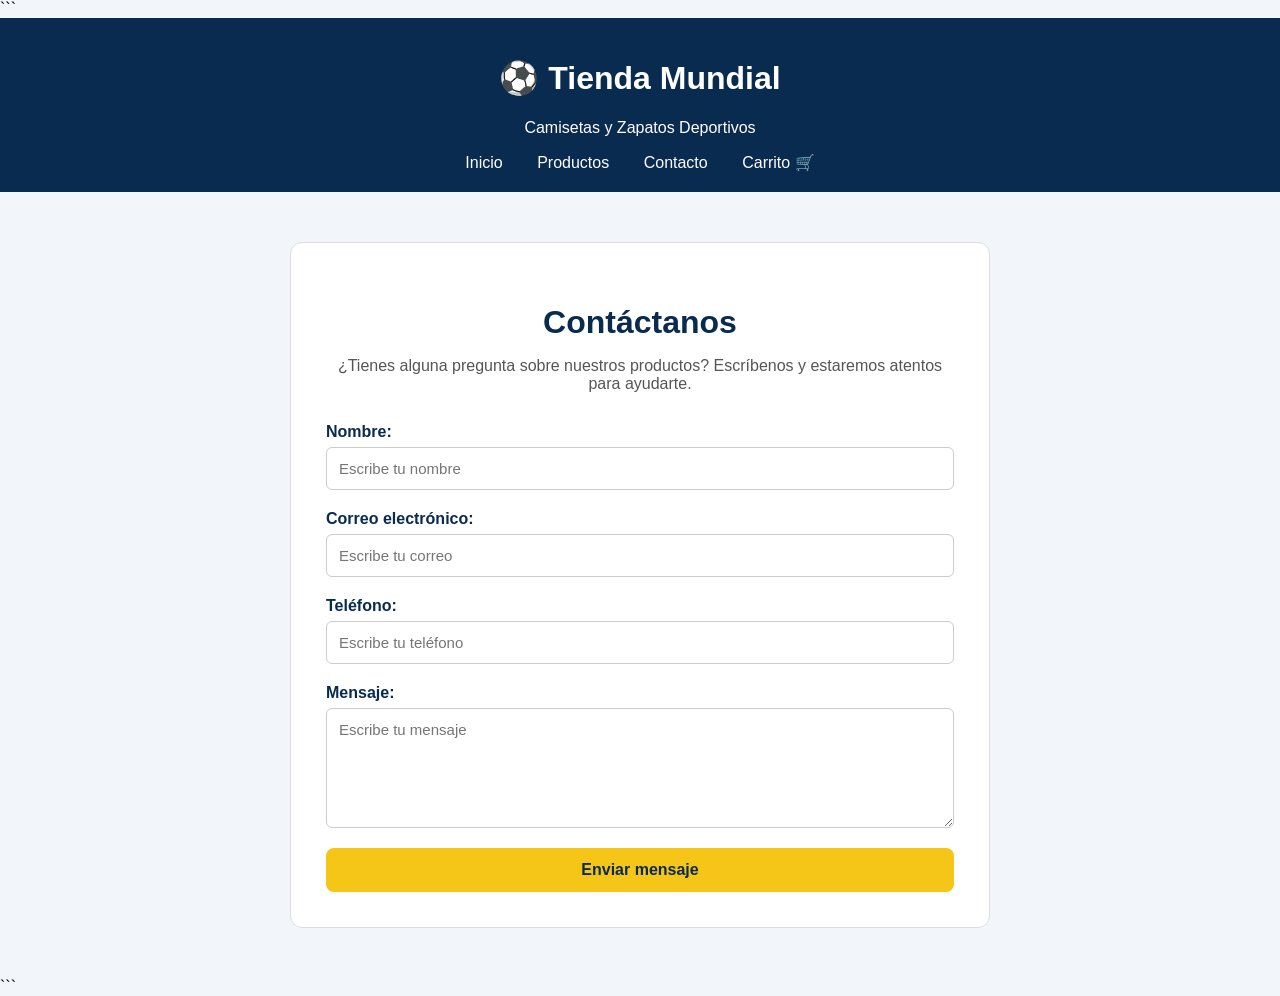
<file: contacto.html>
<!DOCTYPE html>

<html lang="es">

<head>
    <meta charset="UTF-8">
    <title>Contacto - Tienda Mundial</title>
    <link rel="stylesheet" href="bonito.css">
</head>

<body>

```
<!-- Encabezado -->
<header class="encabezado">

    <h1>⚽ Tienda Mundial</h1>
    <p>Camisetas y Zapatos Deportivos</p>

    <!-- Menú principal -->
    <nav class="menu">
        <a href="index.html">Inicio</a>
        <a href="productos.html">Productos</a>
        <a href="contacto.html">Contacto</a>
        <a href="carrito.html">Carrito 🛒</a>
    </nav>

</header>


<!-- Contenido de contacto -->
<main class="contacto">

    <h2>Contáctanos</h2>

    <p>
        ¿Tienes alguna pregunta sobre nuestros productos?
        Escríbenos y estaremos atentos para ayudarte.
    </p>

    <!-- Formulario -->
    <form>

        <label for="nombre">Nombre:</label>
        <input type="text" id="nombre" name="nombre" placeholder="Escribe tu nombre">

        <label for="correo">Correo electrónico:</label>
        <input type="email" id="correo" name="correo" placeholder="Escribe tu correo">

        <label for="telefono">Teléfono:</label>
        <input type="tel" id="telefono" name="telefono" placeholder="Escribe tu teléfono">

        <label for="mensaje">Mensaje:</label>
        <textarea id="mensaje" name="mensaje" placeholder="Escribe tu mensaje"></textarea>

        <button type="submit">Enviar mensaje</button>

    </form>

</main>
```

</body>

</html>
</file>
<file: bonito.css>
/* ==========================================================================
   1. ESTRUCTURA GLOBAL Y TIPOGRAFÍA
   ========================================================================== */

body {
    background-color: #f2f6fa;
    font-family: Arial, sans-serif;
    margin: 0;
}

/* ==========================================================================
   2. ENCABEZADO Y NAVEGACIÓN PRINCIPAL
   ========================================================================== */

.encabezado {
    background-color: #092b50;
    color: white;
    padding: 20px;
    text-align: center;
}

.logo {
    display: flex;
    align-items: center;
    justify-content: center;
    gap: 12px;
}

.logo h1 {
    margin: 0;
}

.logo h1 span {
    color: #f5c518;
}

.logo p {
    margin: 3px 0 0;
    font-size: 14px;
}

.balon {
    font-size: 45px;
}

.menu a {
    color: white;
    text-decoration: none;
    margin: 15px;
}

.menu .activo {
    background-color: #f5c518;
    color: #092b50;
    padding: 10px 20px;
    border-radius: 8px;
    font-weight: bold;
}

/* ==========================================================================
   3. COMPONENTES REUTILIZABLES (BOTONES Y TARJETAS)
   ========================================================================== */

.boton, .boton-principal, .boton-categoria {
    display: inline-block;
    background-color: #f5c518;
    color: #092b50;
    text-decoration: none;
    font-weight: bold;
    border-radius: 8px;
    transition: 0.3s;
}

.boton {
    padding: 12px 25px;
}

.boton-principal {
    margin-top: 20px;
    padding: 15px 25px;
}

.boton-categoria {
    padding: 10px 18px;
    border-radius: 20px;
}

.boton:hover, .boton-principal:hover, .boton-categoria:hover {
    background-color: white;
}

/* Estilos base para las tarjetas de productos (Catálogo e Inicio) */
.tarjeta, .producto-destacado {
    padding: 20px;
    background-color: white;
    border: 1px solid #ddd;
    border-radius: 10px;
    text-align: center;
}

/* Ajuste unificado para las imágenes dentro de los bloques de productos */
.imagen, .producto-destacado img {
    width: 100%;
    max-width: 200px;
    height: 220px;
    object-fit: contain;
}

.precio {
    font-size: 20px;
    font-weight: bold;
    color: #092b50;
}

/* ==========================================================================
   4. SECCIÓN DE TIENDA / CATÁLOGO (VISTA DE PRODUCTOS)
   ========================================================================== */

.pagina-productos {
    display: flex;
    align-items: flex-start;
}

/* Menú lateral izquierdo (Categorías/Preferencias) */
.menu-paises {
    width: 190px;
    flex-shrink: 0;
    background-color: #092b50;
    padding: 20px;
    margin: 15px;
    border-radius: 10px;
}

.menu-paises h2 {
    color: white;
    font-size: 18px;
    margin-top: 0;
}

.menu-paises a {
    display: block;
    color: white;
    text-decoration: none;
    padding: 12px;
    border-radius: 5px;
    text-transform: capitalize; /* Corrige automáticamente textos como "carrera" */
    transition: 0.2s;
}

.menu-paises a:hover {
    background-color: #f5c518;
    color: #092b50;
}

/* Rejilla principal del catálogo */
.catalogo-mundial {
    flex: 1;
    padding: 20px;
    display: grid;
    grid-template-columns: repeat(4, 1fr);
    gap: 20px;
}

.titulo-catalogo {
    grid-column: 1 / -1;
    text-align: center;
}

/* ==========================================================================
   5. SECCIÓN DE INICIO (LANDING PAGE)
   ========================================================================== */

/* Hero Banner */
.principal {
    min-height: 420px;
    background-color: #092b50;
    display: flex;
    align-items: center;
    justify-content: space-between;
    padding: 40px 8%;
    box-sizing: border-box;
    color: white;
}

.texto-principal {
    width: 48%;
}

.frase {
    color: #f5c518;
    font-weight: bold;
    letter-spacing: 3px;
}

.texto-principal h2 {
    font-size: 45px;
    margin: 15px 0;
}

.texto-principal h2 span {
    color: #f5c518;
}

.texto-principal p {
    font-size: 18px;
    line-height: 1.5;
}

.imagen-principal {
    width: 45%;
    text-align: center;
}

.imagen-principal img {
    width: 80%;
    max-height: 350px;
    object-fit: contain;
}

/* Categorías del Home */
.categorias, .destacados {
    padding: 45px 5%;
    text-align: center;
}

.categorias h2, .destacados h2 {
    color: #092b50;
    font-size: 32px;
    margin-bottom: 5px;
}

.categorias > p, .destacados > p {
    color: #555;
    margin-bottom: 30px;
}

.tarjetas-categorias, .productos-destacados {
    display: grid;
    grid-template-columns: repeat(4, 1fr);
    gap: 20px;
}

.categoria {
    background-color: #092b50;
    color: white;
    text-decoration: none;
    border-radius: 12px;
    overflow: hidden;
    padding-bottom: 20px;
    transition: 0.3s;
}

.categoria:hover {
    transform: translateY(-8px);
    box-shadow: 0 10px 25px rgba(0,0,0,0.25);
}

.imagen-categoria {
    height: 180px;
    overflow: hidden;
}

.imagen-categoria img {
    width: 100%;
    height: 100%;
    object-fit: cover;
}

.categoria h3 {
    font-size: 20px;
    margin: 18px 15px 8px;
}

.categoria p {
    margin: 0 15px 18px;
    color: #ddd;
}

/* Bloque de Beneficios */
.beneficios {
    background-color: white;
    padding: 30px 5%;
    display: grid;
    grid-template-columns: repeat(4, 1fr);
    gap: 20px;
}

.beneficio {
    display: flex;
    align-items: center;
    gap: 15px;
    border-right: 1px solid #ddd;
    padding: 10px;
}

.beneficio:last-child {
    border-right: none;
}

.beneficio span {
    font-size: 35px;
}

.beneficio h3 {
    margin: 0;
    color: #092b50;
}

.beneficio p {
    margin: 5px 0;
    color: #666;
}

/* ==========================================================================
   6. CARRITO DE COMPRAS
   ========================================================================== */

.producto-carrito {
    width: 600px;
    margin: 20px auto;
    padding: 15px;
    background-color: white;
    border-radius: 10px;
    display: flex;
    align-items: center;
    gap: 20px;
    text-align: left;
}

.imagen-carrito {
    width: 120px;
    height: 140px;
    object-fit: contain;
}

.total {
    width: 600px;
    margin: 30px auto;
    padding: 20px;
    background-color: white;
    border-radius: 10px;
    text-align: center;
}

/* ==========================================================================
   7. RESPONSIVE DESIGN (ADAPTACIÓN A PANTALLAS MÓVILES)
   ========================================================================== */

@media (max-width: 900px) {
    .principal {
        flex-direction: column;
        text-align: center;
    }

    .texto-principal, .imagen-principal {
        width: 100%;
    }

    .tarjetas-categorias, .beneficios, .productos-destacados, .catalogo-mundial {
        grid-template-columns: repeat(2, 1fr);
    }
    
    .pagina-productos {
        flex-direction: column;
    }
    
    .menu-paises {
        width: calc(100% - 30px);
        margin: 15px;
        box-sizing: border-box;
    }
}


/* ==========================================================================
8. PÁGINA DE CONTACTO
========================================================================== */

.contacto {
width: 700px;
margin: 50px auto;
padding: 35px;
background-color: white;
border-radius: 12px;
border: 1px solid #ddd;
text-align: center;
box-sizing: border-box;
}

.contacto h2 {
color: #092b50;
font-size: 32px;
margin-bottom: 10px;
}

.contacto > p {
color: #555;
margin-bottom: 30px;
}

/* Formulario */

.contacto form {
display: flex;
flex-direction: column;
text-align: left;
}

.contacto label {
color: #092b50;
font-weight: bold;
margin-bottom: 6px;
}

.contacto input,
.contacto textarea {
padding: 12px;
margin-bottom: 20px;
border: 1px solid #ccc;
border-radius: 6px;
font-family: Arial, sans-serif;
font-size: 15px;
box-sizing: border-box;
}

.contacto textarea {
height: 120px;
resize: vertical;
}

/* Botón enviar */

.contacto button {
background-color: #f5c518;
color: #092b50;
border: none;
padding: 13px;
border-radius: 8px;
font-size: 16px;
font-weight: bold;
cursor: pointer;
}

.contacto button:hover {
background-color: #092b50;
color: white;
}

/* Contacto en celulares */

@media (max-width: 900px) {


.contacto {
    width: calc(100% - 30px);
    margin: 30px auto;
    padding: 25px;
}


}
</file>
